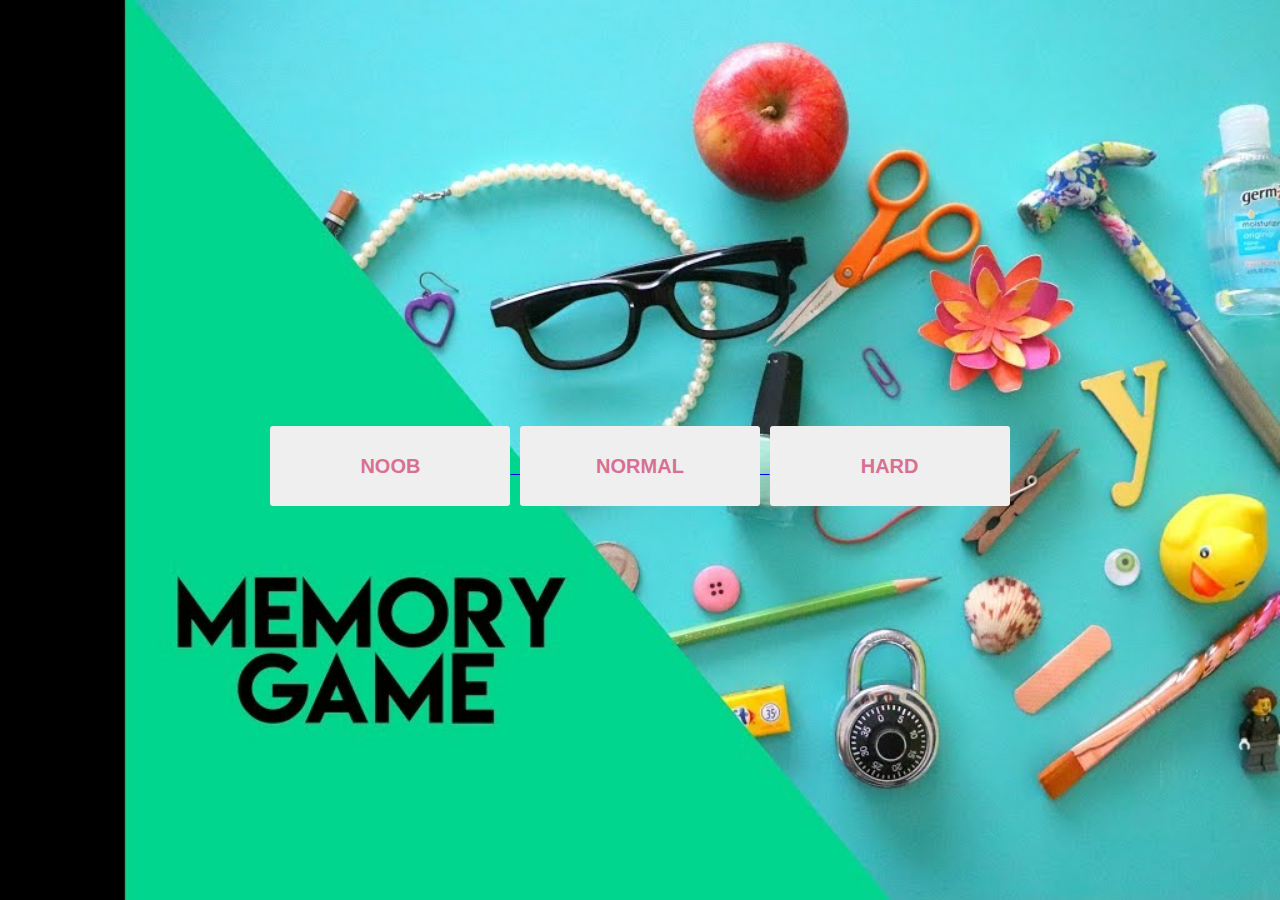
<file: index.html>
<!DOCTYPE html>
<html lang="en">
  <head>
    <meta charset="UTF-8" />
    <meta http-equiv="X-UA-Compatible" content="IE=edge" />
    <meta name="viewport" content="width=device-width, initial-scale=1.0" />
    <link rel="stylesheet" href="index.css" />
    <title>Document</title>
  </head>
  <body>
    <div class="buttons">
      <a href="memory.html" class="a">
        <button type="submit">NOOB</button>
      </a>

      <a href="memory2.html" class="a">
        <button type="submit">NORMAL</button>
      </a>

      <a href="memory3.html" class="a">
        <button type="submit">HARD</button>
      </a>
    </div>
    <script>
      const buttons = document.querySelector(".buttons");
      setTimeout(() => {
        buttons.classList.toggle("buttons");
      }, 500);
    </script>
  </body>
</html>
</file>
<file: index.css>
body {
  padding: 0;
  margin: 0;
  font-family: "Courier New", Courier, monospace;
  background: url(./images/memory.jpg) no-repeat;
  background-size: cover;
  height: 100vh;
  display: flex;
  align-items: center;
  justify-content: center;
  flex-direction: column;
  animation: test 0.3s linear;
}
* {
  padding: 0;
  margin: 0;
}
.buttons {
  display: none;
  display: flex;
  align-items: center;
  justify-content: center;
}
button {
  width: 15rem;
  height: 5rem;
  margin-top: 2rem;
  border-radius: 3px;
  border: none;
  outline: none;
  cursor: pointer;
  transition: 0.5s linear;
  font-weight: bold;
}
button:hover {
  transform: scale(1.08);
  box-shadow: 0 0 20px lightblue;
}
a button {
  text-decoration: none;
  color: #d87093;
  font-size: 20px;
}
@keyframes test {
  0% {
    transform: scale(0.8);
  }
  100% {
    transform: scale(0.98);
  }
}
</file>
